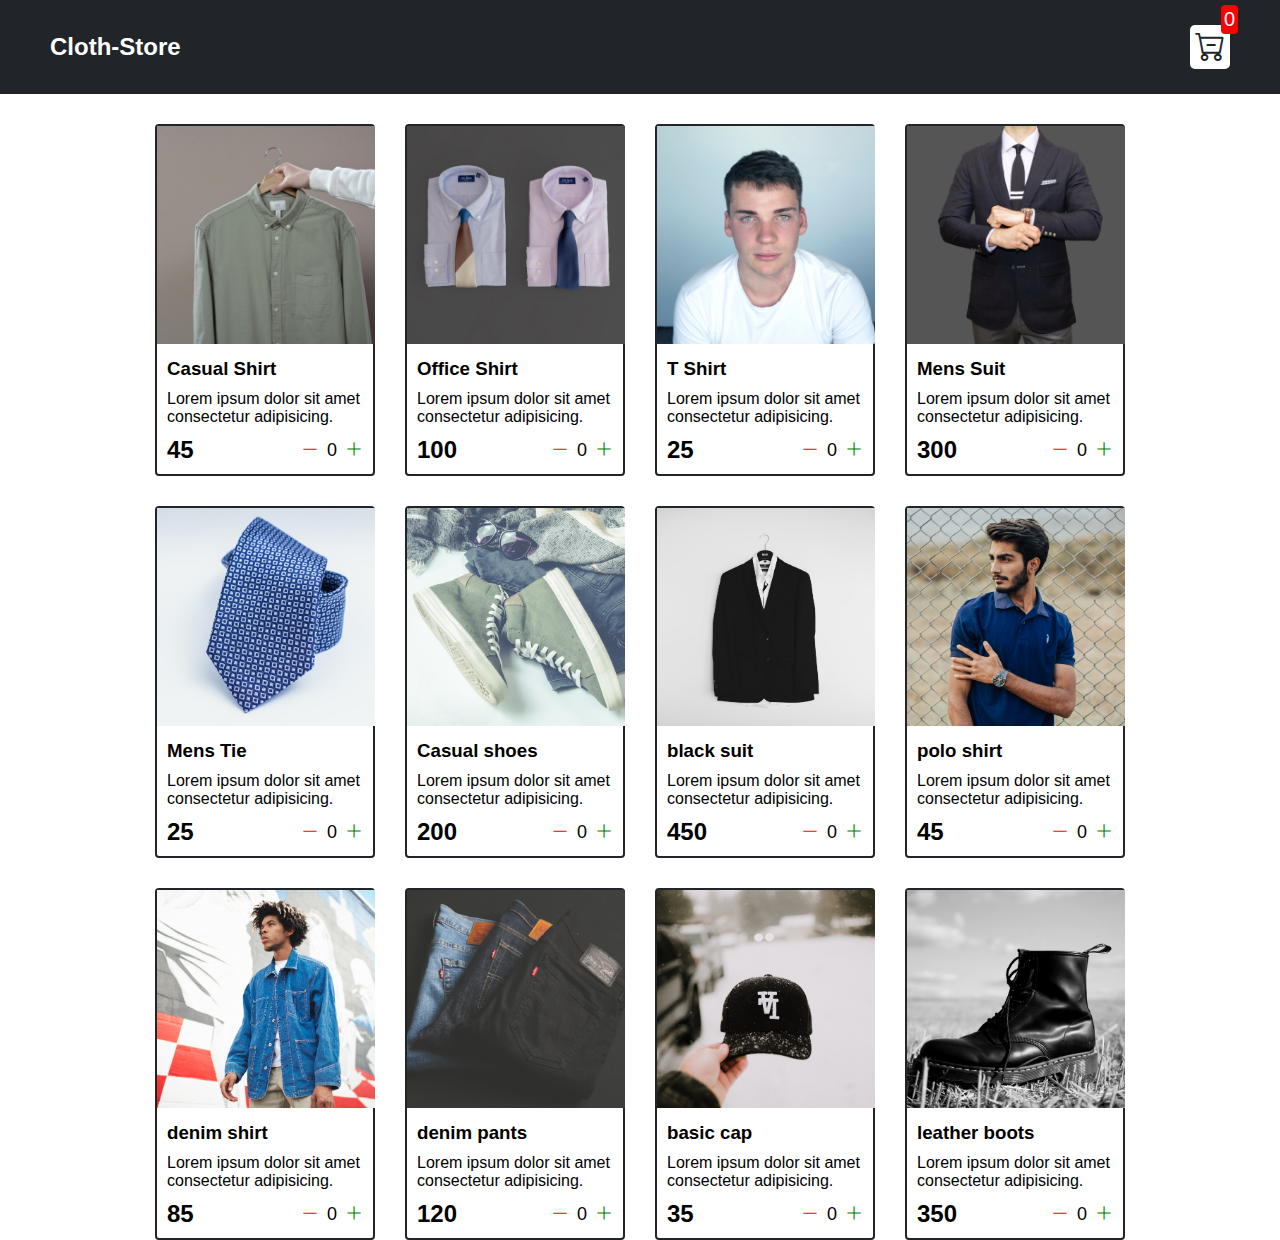
<file: index.html>
<!DOCTYPE html>
<html lang="en">
<head>
    <meta charset="UTF-8">
    <meta http-equiv="X-UA-Compatible" content="IE=edge">
    <meta name="viewport" content="width=device-width, initial-scale=1.0">
    <title>Shopping Cart</title>
    <link rel="stylesheet" href="./src/style.css">
    <link rel="stylesheet" href="https://cdn.jsdelivr.net/npm/bootstrap-icons@1.9.1/font/bootstrap-icons.css">
</head>
<body>
    <!-- Building the navbar on top -->
    <div class="navbar">
        <a href="./index.html">
            <h2>Cloth-Store</h2>

        </a>
        <a href="./cart.html">
            <div class="cart">
                <!-- /**
                ! cart is first children of navbar 
                **/ -->
                <i class="bi bi-cart-dash"></i>
                <!-- first children of cart -->
                <div id="cartAmount" class="cartAmount">
                    <!-- this is the second children of cart -->
                    0
                </div>
            </div>

        </a>
        <!-- /**
        ! THis is the parent, having 2 children ==> h2 & div cart 
        **/ -->
        

        
    </div>
    <!-- navbar is complete -->
    <div class="shop" id="shop">
        <!-- id for js such as getelementbyId & class for css -->
        
       
       
       
        <!-- <div class="item">
            <img src="./images/img-2.jpg" width="218px"alt="" srcset="">
            <div class="details">
                 <h3>Another Shirt</h3>
                 <p>Lorem inecessitatibus et orme dignissimos voluptatum, aperiam facilis quos delectus impedit totam quaerat dolorem ipsum nulla voluptatibus? Inventore earum eveniet deleniti.</p>
                 <div class="price-quantity">
                    <h2>$40</h2>
                    <div class="buttons">
                        <i class="bi bi-dash-lg"></i>
                        <div class="quantity">
                            0
                        </div>
                        <i class="bi bi-plus-lg"></i>
                        

                    </div>
                 </div>
            </div>
        </div>
        <div class="item">
            <img src="./images/img-3.jpg" width="218px"alt="" srcset="">
            <div class="details">
                 <h3>Casual Shirt</h3>
                 <p>Lorem us et mollitia illum maiores ullam maxime dignissimos voluptatum, aperiam facilis quos delectus impedit totam quaerat dolorem ipsum nulla voluptatibus? Inventore earum eveniet deleniti.</p>
                 <div class="price-quantity">
                    <h2>$40</h2>
                    <div class="buttons">
                        <i class="bi bi-dash-lg"></i>
                        <div class="quantity">
                            0
                        </div>
                        <i class="bi bi-plus-lg"></i>
                        

                    </div>
                 </div>
            </div>
        </div>
        <div class="item">
            <img src="./images/img-4.jpg" width="218px"alt="" srcset="">
            <div class="details">
                 <h3>Casual Shirt</h3>
                 <p>Lorem ipsum  maiores ullam maxime dignissimos voluptatum, aperiam facilis quos delectus impedit totam quaerat dolorem ipsum nulla voluptatibus? Inventore earum eveniet deleniti.</p>
                 <div class="price-quantity">
                    <h2>$40</h2>
                    <div class="buttons">
                        <i class="bi bi-dash-lg"></i>
                        <div class="quantity">
                            0
                        </div>
                        <i class="bi bi-plus-lg"></i>
                        

                    </div>
                 </div>
            </div>
        </div> -->
    </div>
</body>
<script src="./src/data.js"></script>
<script src="./src/main.js"></script>
</html>
</file>
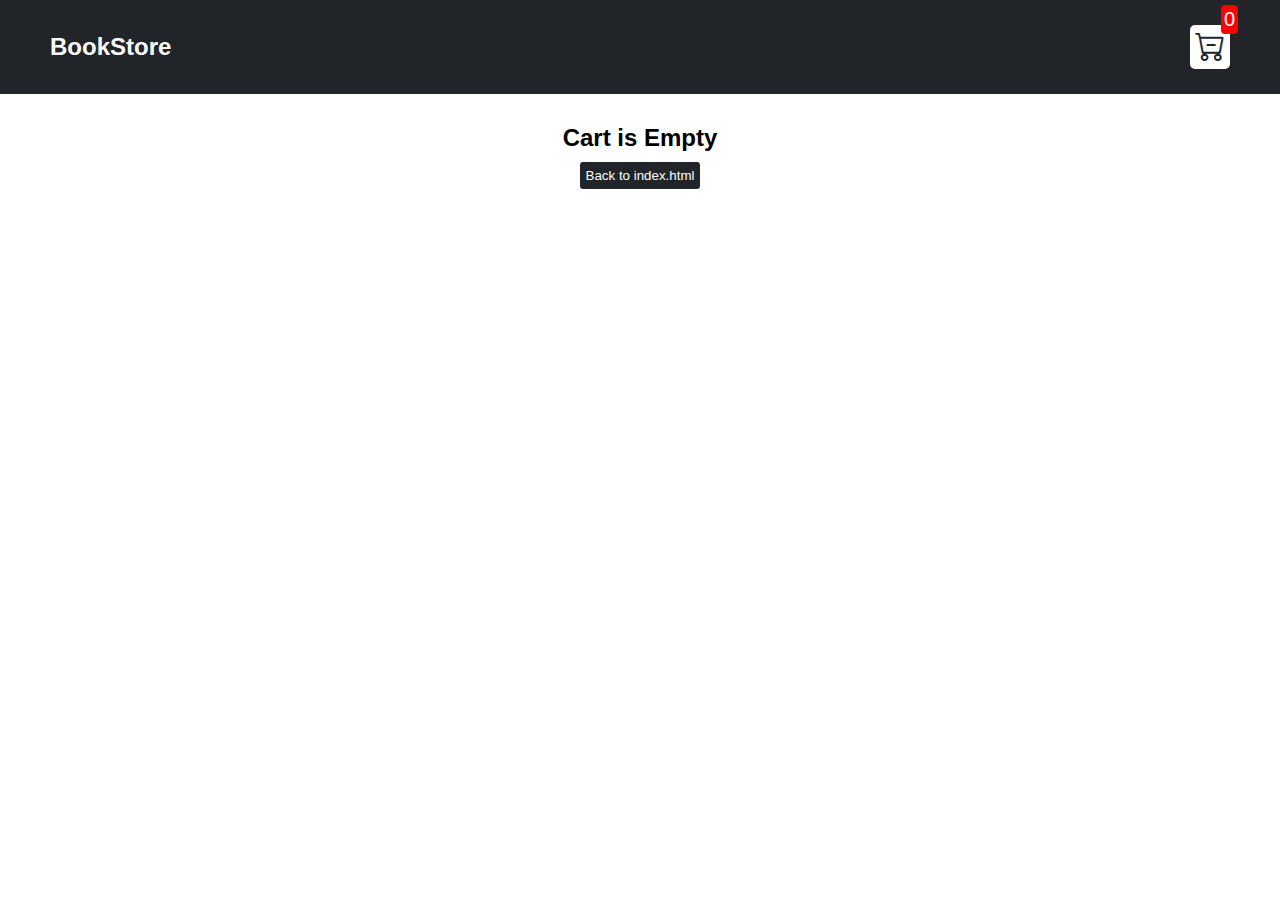
<file: cart.html>
<!DOCTYPE html>
<html lang="en">
<head>
    <meta charset="UTF-8">
    <meta http-equiv="X-UA-Compatible" content="IE=edge">
    <meta name="viewport" content="width=device-width, initial-scale=1.0">
    <title>Cart</title>
    <link rel="stylesheet" href="./src/style.css">
    <link rel="stylesheet" href="https://cdn.jsdelivr.net/npm/bootstrap-icons@1.9.1/font/bootstrap-icons.css">
</head>
<body>
    <div class="navbar">
        <a href="./index.html">
            <h2>BookStore</h2>

        </a>
        <a href="./cart.html">
            <div class="cart">
                <!-- /**
                ! cart is first children of navbar 
                **/ -->
                <i class="bi bi-cart-dash"></i>
                <!-- first children of cart -->
                <div id="cartAmount" class="cartAmount">
                    <!-- this is the second children of cart -->
                    0
                </div>
            </div>

        </a>
        <!-- /**
        ! THis is the parent, having 2 children ==> h2 & div cart 
        **/ -->
        

        
    </div>
    <div id="label" class="text-center">
        
        </div>
        
        <div class="shopping-cart" id="shopping-cart">

        </div>
    <!-- </div> -->
    
</body>
<script src="./src/data.js"></script>
<script src="./src/cart.js"></script>
</html>
</file>
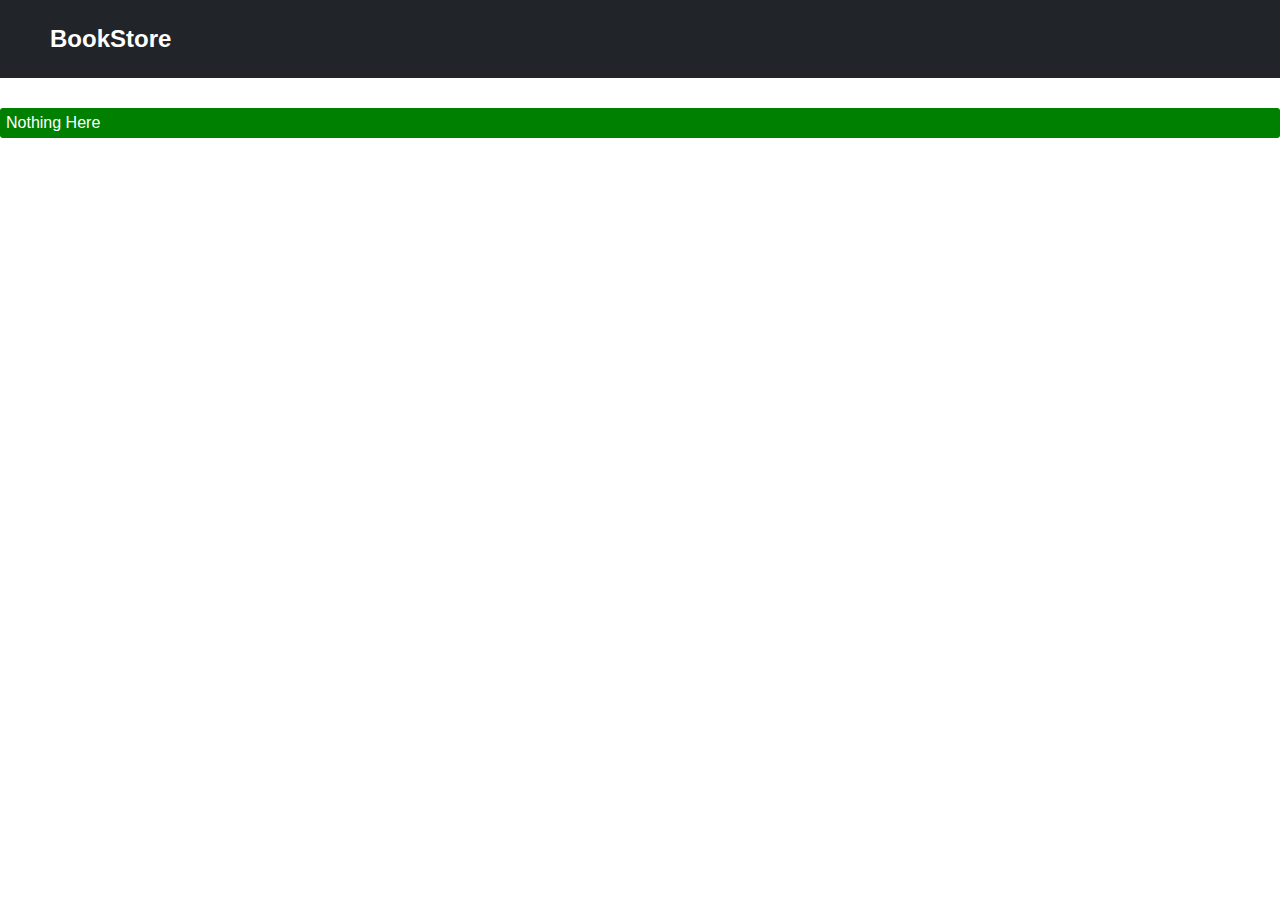
<file: src/checkout.html>
<!DOCTYPE html>
<html lang="en">
<head>
    <meta charset="UTF-8">
    <meta http-equiv="X-UA-Compatible" content="IE=edge">
    <meta name="viewport" content="width=device-width, initial-scale=1.0">
    <title>Shopping Cart</title>
    <link rel="stylesheet" href="./style.css">
    <link rel="stylesheet" href="https://cdn.jsdelivr.net/npm/bootstrap-icons@1.9.1/font/bootstrap-icons.css">
</head>
<body>
    <!-- Building the navbar on top -->
    <div class="navbar">
        <a href="../index.html">
            <h2>BookStore</h2>

        </a>
        </div>

        <div class="checkout">
            <P>Nothing Here</P>
        </div>


</body>

</html>
</file>
<file: src/style.css>
*{
    margin: 0;
    padding: 0;
}
body{
    font-family: sans-serif;

    /* whenever we applied position relative the body defaultly have
    position absloute; */
    /* position: relative; */
}
i{
    cursor: pointer;
}
a{
    text-decoration: none;
    color:white;
}

/**
* ! changing the padding of div from top left postition
? 
**/

/**
* ? Navbar styles 
**/
.navbar{
    display: flex;
    flex-direction: row; 
    /* default property */

    justify-content: space-between;
    align-items: center;
    /* class selector */
    background-color: #212529;
    color:white;
    /* padding-top: 25px;
    padding-left: 50px;
    padding-bottom: 25px;
    padding-right: 50px; */

    padding: 25px 50px ;
    margin-bottom: 30px;
}
.cart{
    position: relative;
    background-color:#fff;
    color: #212529;
    padding: 5px;
    font-size: 30px;
    border-radius: 5px;

}
.cartAmount{
    position: absolute;
    /**
    *! to hang this in the top corner we need positon absloute 
    **/ 
    top: -20px;
    right: -8px;
    font-size: 20px;
    background-color: red;
    color:white;
    padding: 3px;
    border-radius: 4px;

}
/**
*! Shop item styles 
**/
.shop{
    display: grid;
    grid-template-columns: repeat(4,220px);
    gap: 30px;
    justify-content: center;
    

}
@media(max-width:1000px){
    .shop{
        grid-template-columns: repeat(2,220px);

    }
}
@media (max-width:500px) {
    .shop{
        grid-template-columns: repeat(1,220px);
    }
    
}

.item{
    border: 2px solid #212529;
    border-radius: 4px;

}
.details{
    display: flex;
    flex-direction: column;
    padding: 10px;
    gap: 10px;
}
.price-quantity{
    display: flex;
    flex-direction: row; 
    /* default property */
    justify-content: space-between;
    align-items: center;

}
.buttons{
    display: flex;
    flex-direction: row;
    gap: 8px;
    font-size: 18px;
}
.bi-dash-lg{
    color: red;
}
.bi-plus-lg{
    color: green;
}

/* Styls for buuton */

.text-center{
    text-align: center;
    margin-bottom: 20px;
}
.home{
    background-color: #212529;
    color: white;
    border: none;
    padding: 6px;
    border-radius: 3px;
    cursor: pointer;
    margin-top: 10px;


}
.bi-x-lg{
    color:red;
    font-weight: bold;
}

/* styles for shopping cart */
.shopping-cart{
    display: grid;
    grid-template: repeat(1,350px);
    justify-content: center;
    gap: 25px;
    
    
}

.cart-item{
    border: 6px solid black;
    border-radius: 10px;
    display: flex;

}
.title-price-x{
    width: 195px;
    display: flex;
    align-items: center;
    justify-content: space-between;
    /* border: 2px solid rebeccapurple; */

}
.title-price{
    display: flex;
    align-items:center;
    gap: 10px;
}
.cart-item-price{
    background-color: #212529;
    color:white;
    border-radius: 4px;
    padding: 3px 6px;
}
.checkout{
    background-color: green;
    color:white;
    border: none;
    padding: 6px;
    border-radius: 3px;
    cursor: pointer;
    margin-top: 10px;

}
.removeAll{
    background-color: red;
    color: white;
    border: none;
    padding: 6px;
    border-radius: 3px;
    cursor: pointer;
    margin-top: 10px;
    
}
.checkout{
    justify-content: center;
}
</file>
